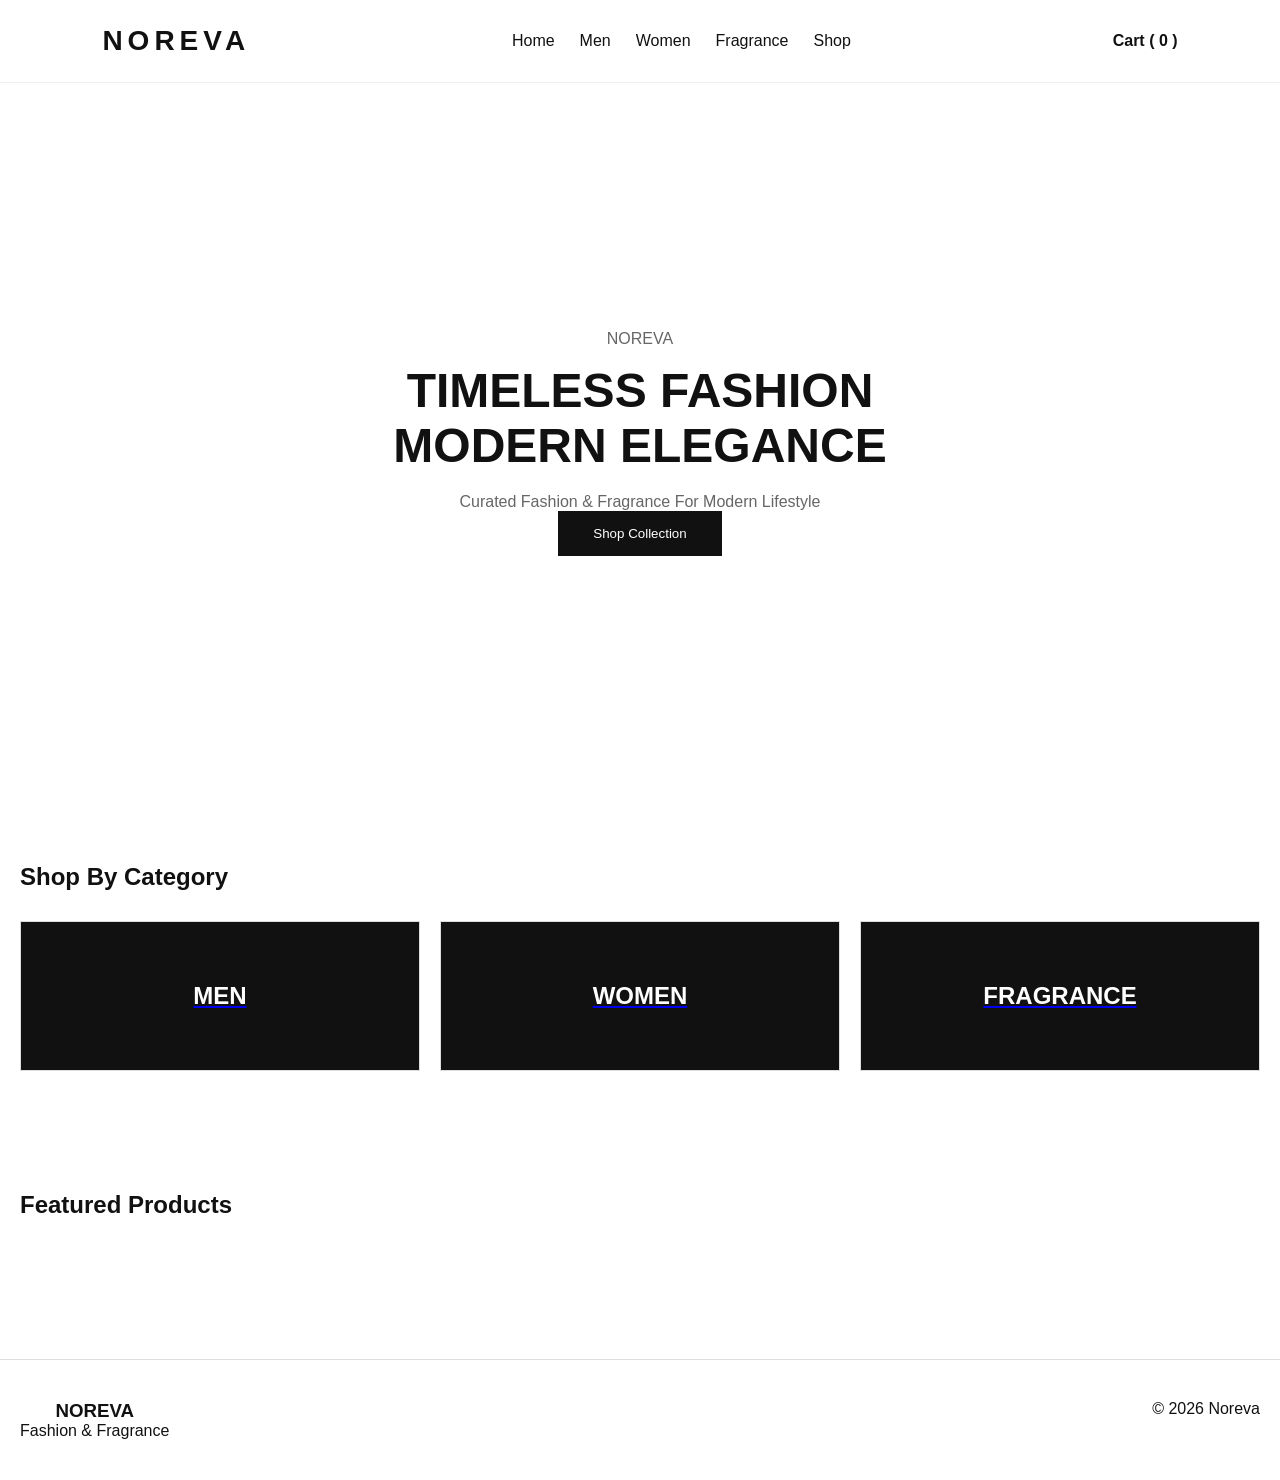
<file: index.html>
<!doctype html>
<html lang="en">
  <head>
    <meta charset="UTF-8" />
    <meta name="viewport" content="width=device-width, initial-scale=1.0" />

    <title>Noreva</title>

    <link rel="stylesheet" href="css/style.css" />
  </head>

  <body>
    <header>
      <div class="logo">NOREVA</div>

      <nav>
        <a href="index.html"> Home </a>

        <a href="shop.html?category=Men"> Men </a>

        <a href="shop.html?category=Women"> Women </a>

        <a href="shop.html?category=Fragrance"> Fragrance </a>

        <a href="shop.html"> Shop </a>
      </nav>

      <div class="cart-btn">
        <a href="cart.html">
          Cart (
          <span id="cartCount"> 0 </span>
          )
        </a>
      </div>
    </header>

    <section class="hero">
      <div class="hero-content">
        <p class="hero-tag">NOREVA</p>

        <h1>
          TIMELESS FASHION
          <br />
          MODERN ELEGANCE
        </h1>

        <p>Curated Fashion & Fragrance For Modern Lifestyle</p>

        <a href="shop.html">
          <button>Shop Collection</button>
        </a>
      </div>
    </section>

    <section class="categories">
      <h2>Shop By Category</h2>

      <div class="category-grid">
        <a href="shop.html?category=Men">
          <div class="category-card">MEN</div>
        </a>

        <a href="shop.html?category=Women">
          <div class="category-card">WOMEN</div>
        </a>

        <a href="shop.html?category=Fragrance">
          <div class="category-card">FRAGRANCE</div>
        </a>
      </div>
    </section>
    <section class="featured">
      <h2>Featured Products</h2>

      <div id="featuredProducts"></div>
    </section>

    <!-- <section class="products">
      <h2>Featured Products</h2>

      <div id="productGrid"></div>
    </section> -->

    <footer>
      <div>
        <h3>NOREVA</h3>

        <p>Fashion & Fragrance</p>
      </div>

      <div>© 2026 Noreva</div>
    </footer>

    <script src="js/app.js"></script>
    <script src="js/common.js"></script>
    <script src="js/home.js"></script>
  </body>
</html>
</file>
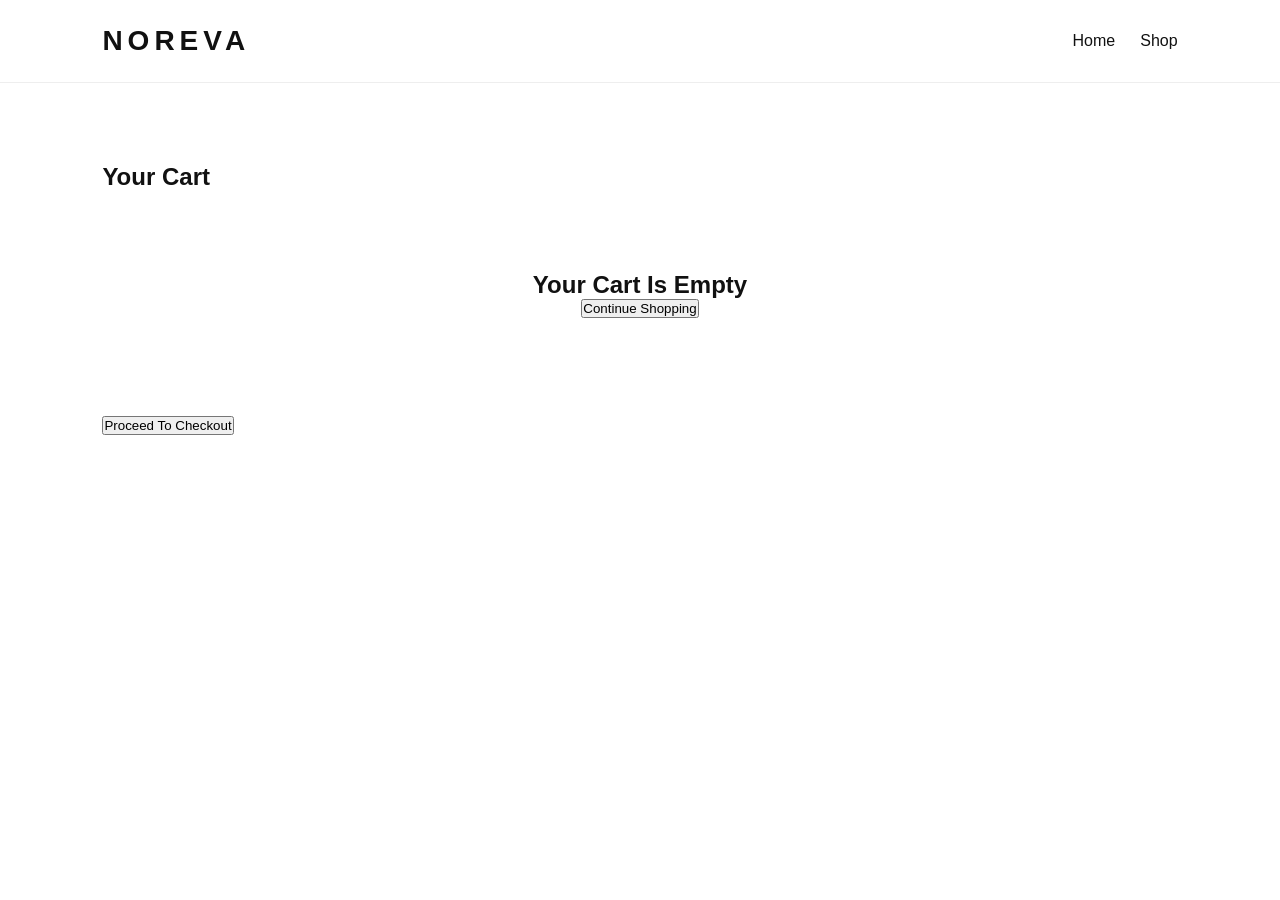
<file: cart.html>
<!doctype html>
<html lang="en">
  <head>
    <meta charset="UTF-8" />
    <meta name="viewport" content="width=device-width, initial-scale=1.0" />

    <title>Cart | Noreva</title>

    <link rel="stylesheet" href="css/style.css" />
  </head>

  <body>
    <header>
      <div class="logo">NOREVA</div>

      <nav>
        <a href="index.html">Home</a>
        <a href="shop.html">Shop</a>
      </nav>
    </header>

    <section class="products">
      <h2>Your Cart</h2>

      <div id="cartItems"></div>

      <h3 id="totalPrice">Total: ৳ 0</h3>
      <br />

      <a href="checkout.html">
        <button>Proceed To Checkout</button>
      </a>
    </section>

    <script src="js/cart.js"></script>
  </body>
</html>
</file>
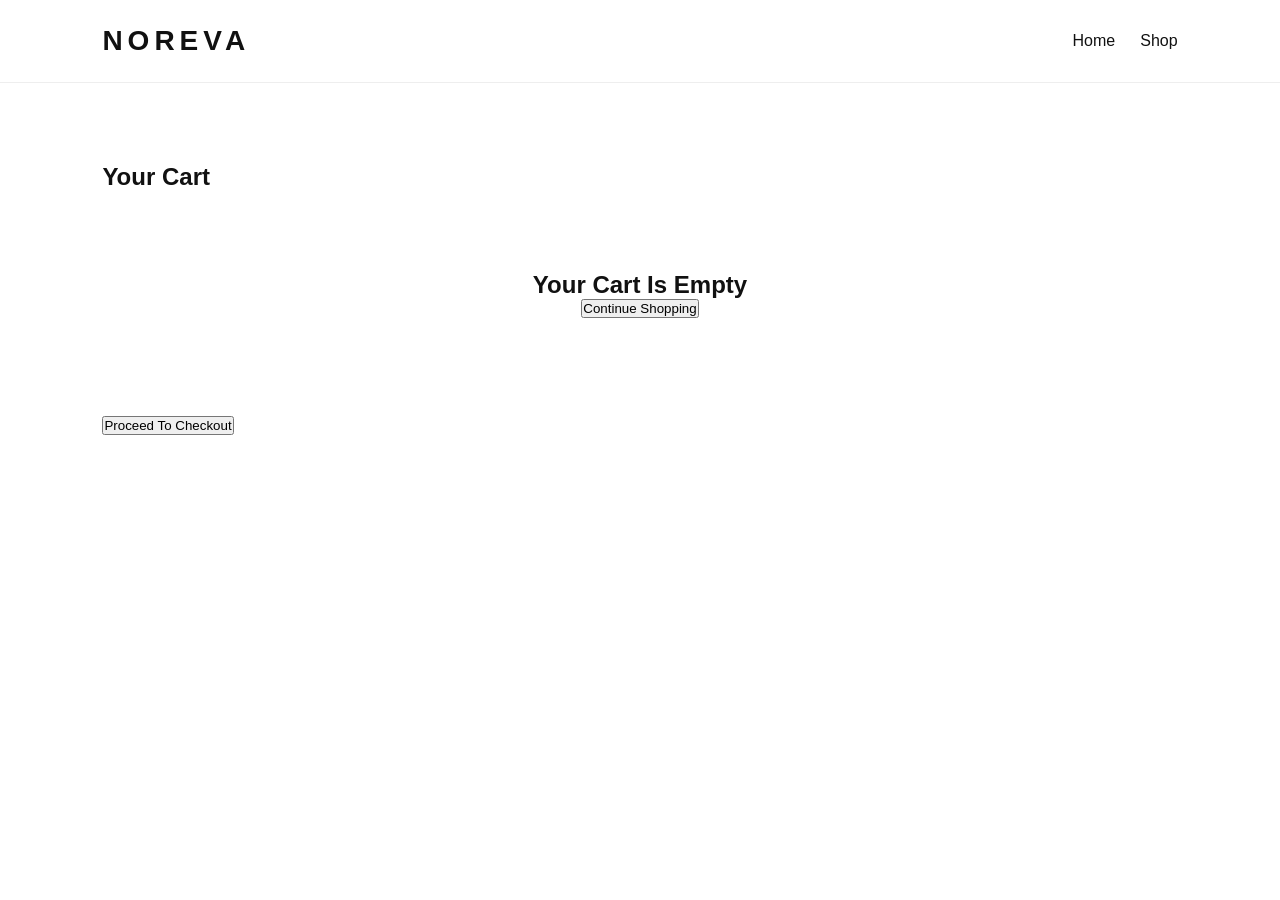
<file: checkout.html>
<!doctype html>
<html lang="en">
  <head>
    <meta charset="UTF-8" />

    <meta name="viewport" content="width=device-width,initial-scale=1" />

    <title>Checkout | Noreva</title>

    <link rel="stylesheet" href="css/style.css" />
  </head>

  <body>
    <header>
      <div class="logo">NOREVA</div>
    </header>

    <section class="products">
      <h2>Checkout</h2>

      <form id="checkoutForm">
        <input type="text" id="name" placeholder="Full Name" required />

        <br /><br />

        <input type="text" id="phone" placeholder="Mobile Number" required />

        <br /><br />

        <textarea id="address" placeholder="Full Address" required></textarea>

        <br /><br />

        <textarea id="note" placeholder="Order Note"></textarea>

        <br /><br />

        <div id="orderSummary"></div>

        <h3 id="checkoutTotal">Total: ৳ 0</h3>

        <br />

        <button type="submit">Place Order</button>
      </form>
    </section>

    <script src="js/checkout.js"></script>
  </body>
</html>
</file>
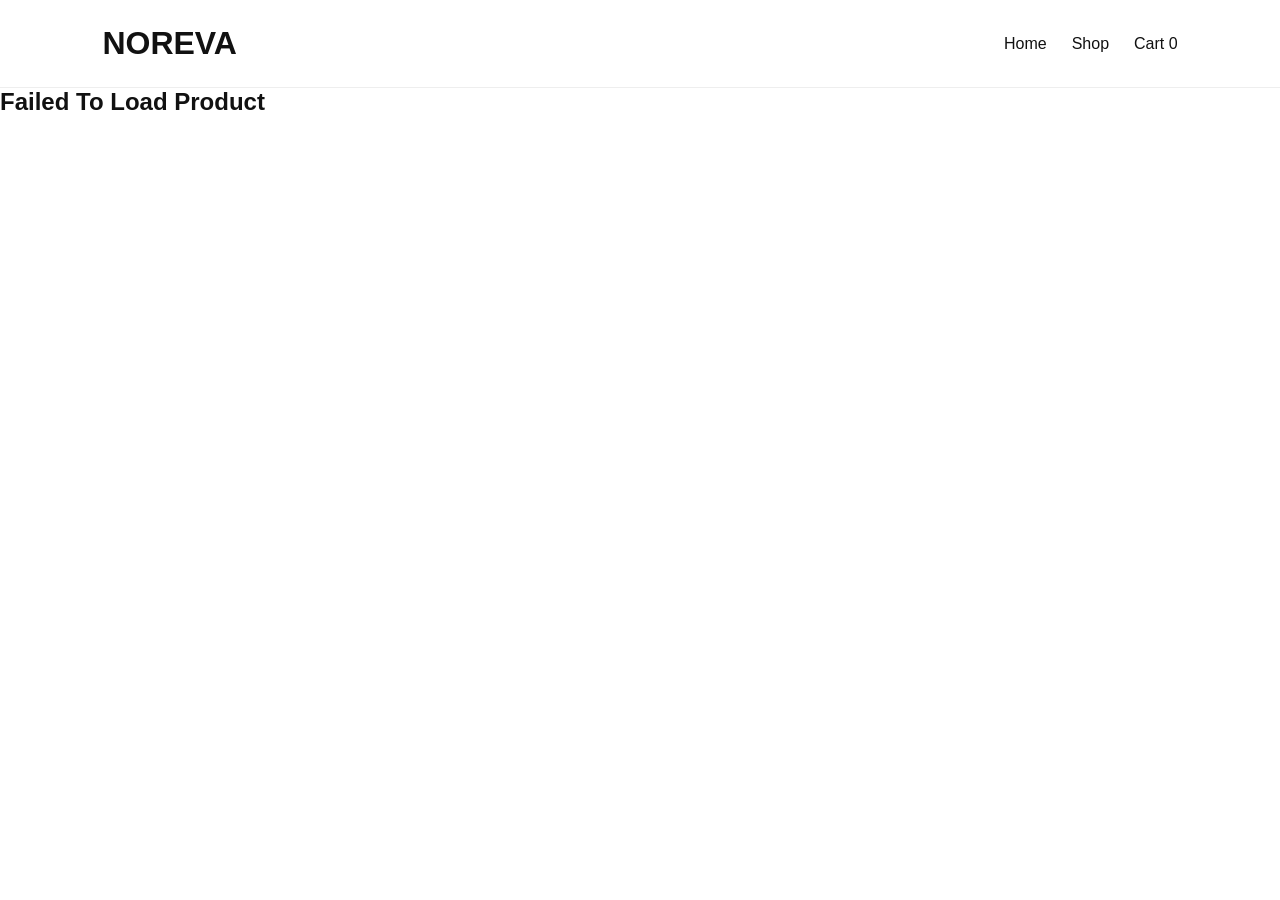
<file: product.html>
<!doctype html>
<html lang="en">
  <head>
    <meta charset="UTF-8" />
    <meta name="viewport" content="width=device-width, initial-scale=1" />

    <title>Product | Noreva</title>

    <link rel="stylesheet" href="css/style.css" />
  </head>

  <body>
    <header>
      <h1>NOREVA</h1>

      <nav>
        <a href="index.html">Home</a>

        <a href="shop.html">Shop</a>

        <a href="cart.html">
          Cart

          <span id="cartCount"> 0 </span>
        </a>
      </nav>
    </header>

    <main>
      <div id="productDetails">Loading...</div>
    </main>

    <script src="js/common.js"></script>
    <script src="js/product.js"></script>
  </body>
</html>
</file>
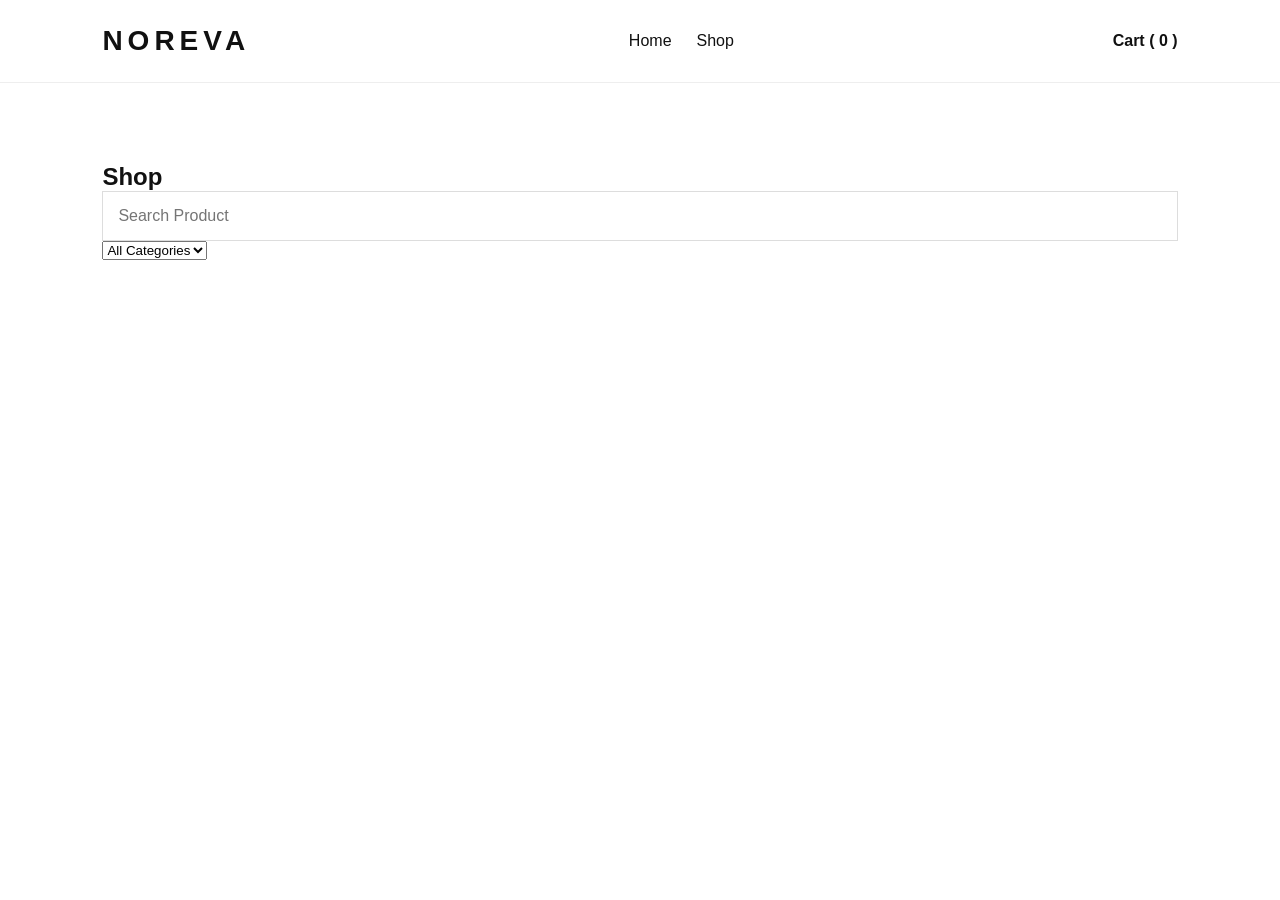
<file: shop.html>
<!doctype html>
<html>
  <head>
    <meta charset="UTF-8" />

    <meta name="viewport" content="width=device-width,initial-scale=1" />

    <title>Shop | Noreva</title>

    <link rel="stylesheet" href="css/style.css" />
  </head>

  <body>
    <header>
      <div class="logo">NOREVA</div>

      <nav>
        <a href="index.html">Home</a>

        <a href="shop.html">Shop</a>
      </nav>

      <div class="cart-btn">
        <a href="cart.html">
          Cart (
          <span id="cartCount"> 0 </span>
          )
        </a>
      </div>
    </header>

    <section class="products">
      <h2>Shop</h2>

      <input type="text" id="search" placeholder="Search Product" />

      <select id="category">
        <option value="">All Categories</option>

        <option value="Men">Men</option>

        <option value="Women">Women</option>

        <option value="Fragrance">Fragrance</option>
      </select>

      <div id="productGrid"></div>
    </section>

    <script src="js/common.js"></script>
    <script src="js/shop.js"></script>
  </body>
</html>
</file>
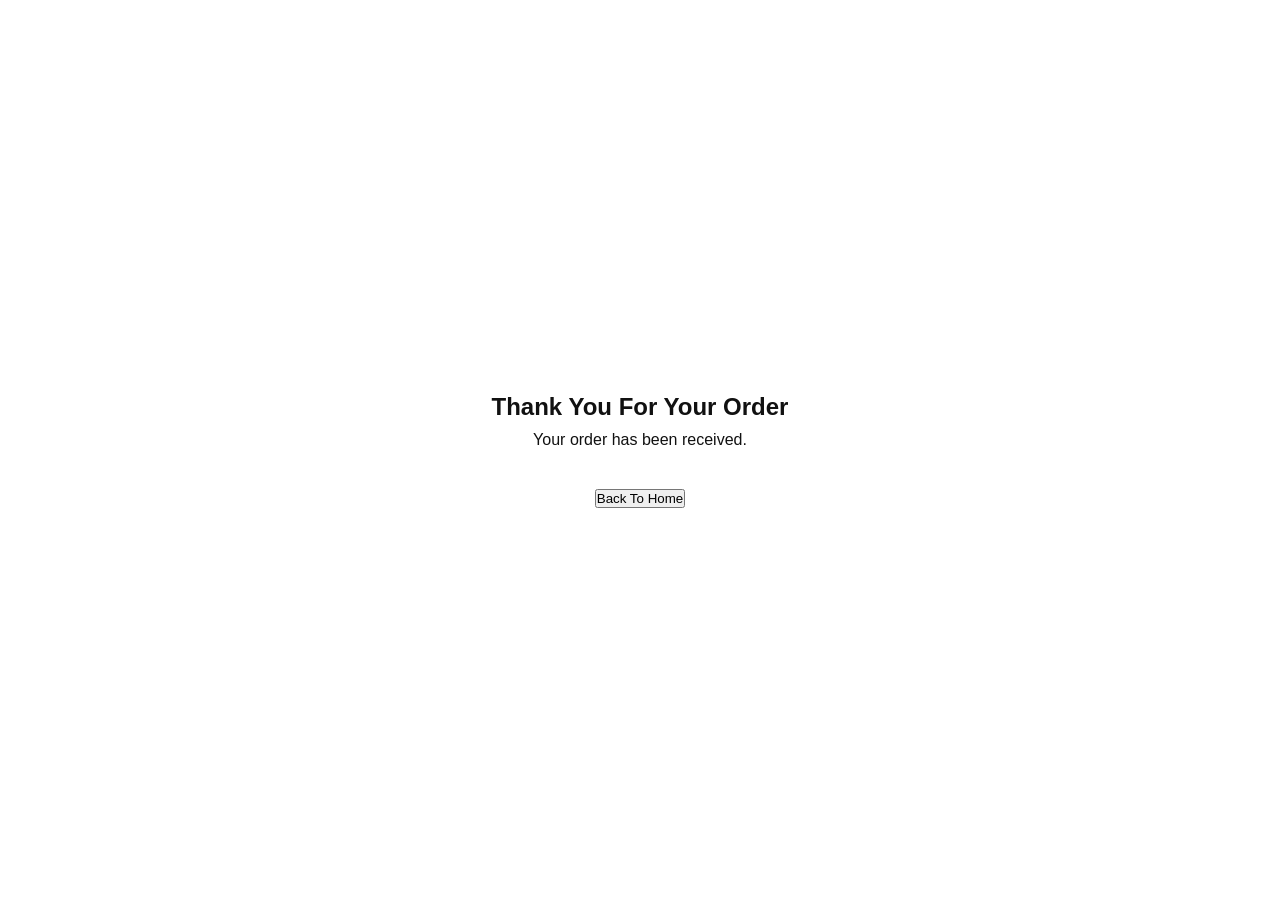
<file: success.html>
<!doctype html>
<html lang="en">
  <head>
    <meta charset="UTF-8" />
    <meta name="viewport" content="width=device-width,initial-scale=1" />

    <title>Order Success | Noreva</title>

    <link rel="stylesheet" href="css/style.css" />
  </head>

  <body>
    <section class="success-page">
      <h1>Thank You For Your Order</h1>

      <p>Your order has been received.</p>

      <h2 id="orderId"></h2>

      <a href="index.html">
        <button>Back To Home</button>
      </a>
    </section>

    <script>
      const orderId = localStorage.getItem("lastOrderId");

      document.getElementById("orderId").innerText = orderId || "";
    </script>
  </body>
</html>
</file>
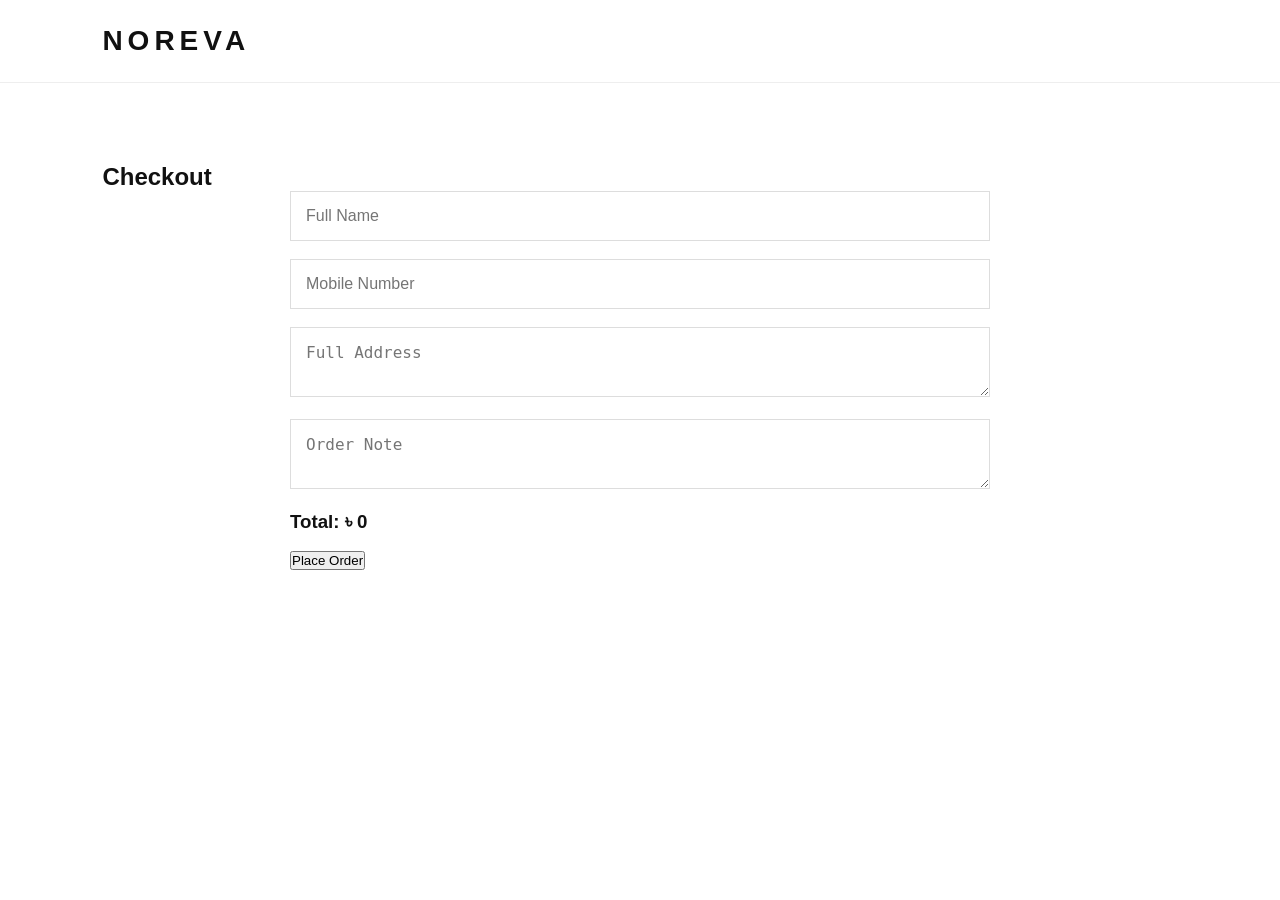
<file: js/checkout.html>
<!doctype html>
<html lang="en">
  <head>
    <meta charset="UTF-8" />

    <meta name="viewport" content="width=device-width,initial-scale=1" />

    <title>Checkout | Noreva</title>

    <link rel="stylesheet" href="css/style.css" />
  </head>

  <body>
    <header>
      <div class="logo">NOREVA</div>
    </header>

    <section class="products">
      <h2>Checkout</h2>

      <form id="checkoutForm">
        <input type="text" id="name" placeholder="Full Name" required />

        <br /><br />

        <input type="text" id="phone" placeholder="Mobile Number" required />

        <br /><br />

        <textarea id="address" placeholder="Full Address" required></textarea>

        <br /><br />

        <textarea id="note" placeholder="Order Note"></textarea>

        <br /><br />

        <h3 id="checkoutTotal">Total: ৳ 0</h3>

        <br />

        <button type="submit">Place Order</button>
      </form>
    </section>

    <script src="js/checkout.js"></script>
  </body>
</html>
</file>
<file: css/style.css>
* {
  margin: 0;
  padding: 0;
  box-sizing: border-box;
}

body {
  font-family: Arial, sans-serif;
  background: #fff;
  color: #111;
}

header {
  display: flex;
  justify-content: space-between;
  align-items: center;
  padding: 25px 8%;
  border-bottom: 1px solid #eee;
}

.logo {
  font-size: 28px;
  font-weight: 700;
  letter-spacing: 5px;
}

nav {
  display: flex;
  gap: 25px;
}

nav a {
  text-decoration: none;
  color: #111;
}

.cart-btn {
  cursor: pointer;
}

.hero {
  height: 80vh;
  display: flex;
  align-items: center;
  justify-content: center;
  text-align: center;
}

.hero-content h1 {
  font-size: 70px;
  margin: 15px 0;
}

.small-text {
  letter-spacing: 3px;
  text-transform: uppercase;
}

.hero button {
  padding: 15px 35px;
  border: none;
  background: #111;
  color: white;
  cursor: pointer;
}

.categories {
  padding: 80px 8%;
}

.categories h2 {
  margin-bottom: 30px;
}

.category-grid {
  display: grid;
  grid-template-columns: repeat(3, 1fr);
  gap: 20px;
}

.category-card {
  border: 1px solid #ddd;
  padding: 70px;
  text-align: center;
}

.products {
  padding: 80px 8%;
}

#productGrid {
  display: grid;
  grid-template-columns: repeat(4, 1fr);
  gap: 25px;
}

.product-card {
  border: 1px solid #eee;
  padding: 15px;
}

.product-card img {
  width: 100%;
  height: 300px;
  object-fit: cover;
}

.product-card h3 {
  margin-top: 10px;
}

.product-card p {
  margin-top: 5px;
}

footer {
  padding: 30px;
  text-align: center;
  border-top: 1px solid #eee;
  margin-top: 50px;
}

.cart-btn a {
  text-decoration: none;
  color: #111;
  font-weight: 600;
}

.product-card button {
  width: 100%;

  padding: 12px;

  border: none;

  background: #111;

  color: white;

  cursor: pointer;

  margin-top: 10px;
}

input,
textarea {
  width: 100%;

  padding: 15px;

  border: 1px solid #ddd;

  font-size: 16px;
}

form {
  max-width: 700px;

  margin: auto;
}

.hero {
  min-height: 70vh;

  display: flex;

  align-items: center;

  justify-content: center;

  text-align: center;

  padding: 60px 20px;
}

.hero h1 {
  font-size: 48px;

  margin-bottom: 20px;
}

.hero p {
  color: #666;
}

.categories {
  padding: 60px 20px;
}

.category-grid {
  display: grid;

  grid-template-columns: repeat(3, 1fr);

  gap: 20px;

  margin-top: 30px;
}

.category-card {
  background: #111;

  color: white;

  text-align: center;

  padding: 60px 20px;

  font-size: 24px;

  font-weight: 600;

  cursor: pointer;

  transition: 0.3s;
}

.category-card:hover {
  transform: translateY(-5px);
}

.featured {
  padding: 60px 20px;
}

#featuredProducts {
  display: grid;

  grid-template-columns: repeat(4, 1fr);

  gap: 20px;
}

footer {
  margin-top: 80px;

  padding: 40px 20px;

  border-top: 1px solid #ddd;

  display: flex;

  justify-content: space-between;
}

.qty-box {
  display: flex;

  justify-content: center;

  align-items: center;

  gap: 10px;

  margin: 10px 0;
}

.qty-box button {
  width: 35px;

  height: 35px;

  padding: 0;
}

.success-page {
  min-height: 100vh;

  display: flex;

  flex-direction: column;

  justify-content: center;

  align-items: center;

  text-align: center;

  padding: 20px;
}

.success-page h1 {
  margin-bottom: 10px;
}

.success-page h2 {
  margin: 20px 0;
}

.empty-cart {
  text-align: center;

  padding: 80px 20px;
}

.product-detail {
  display: grid;

  grid-template-columns: 1fr 1fr;

  gap: 40px;

  padding: 40px 20px;
}

.product-detail img {
  width: 100%;

  border-radius: 10px;
}

@media (max-width: 768px) {
  .product-detail {
    grid-template-columns: 1fr;
  }
}

@media (max-width: 768px) {
  nav {
    display: none;
  }

  .hero-content h1 {
    font-size: 42px;
  }

  .category-grid {
    grid-template-columns: 1fr;
  }

  #productGrid {
    grid-template-columns: 1fr;
  }
}

@media (max-width: 768px) {
  .hero h1 {
    font-size: 32px;
  }

  .category-grid {
    grid-template-columns: 1fr;
  }

  #featuredProducts {
    grid-template-columns: 1fr 1fr;
  }

  footer {
    flex-direction: column;

    gap: 20px;
  }
}
</file>
<file: js/css/style.css>
* {
  margin: 0;
  padding: 0;
  box-sizing: border-box;
}

body {
  font-family: Arial, sans-serif;
  background: #fff;
  color: #111;
}

header {
  display: flex;
  justify-content: space-between;
  align-items: center;
  padding: 25px 8%;
  border-bottom: 1px solid #eee;
}

.logo {
  font-size: 28px;
  font-weight: 700;
  letter-spacing: 5px;
}

nav {
  display: flex;
  gap: 25px;
}

nav a {
  text-decoration: none;
  color: #111;
}

.cart-btn {
  cursor: pointer;
}

.hero {
  height: 80vh;
  display: flex;
  align-items: center;
  justify-content: center;
  text-align: center;
}

.hero-content h1 {
  font-size: 70px;
  margin: 15px 0;
}

.small-text {
  letter-spacing: 3px;
  text-transform: uppercase;
}

.hero button {
  padding: 15px 35px;
  border: none;
  background: #111;
  color: white;
  cursor: pointer;
}

.categories {
  padding: 80px 8%;
}

.categories h2 {
  margin-bottom: 30px;
}

.category-grid {
  display: grid;
  grid-template-columns: repeat(3, 1fr);
  gap: 20px;
}

.category-card {
  border: 1px solid #ddd;
  padding: 70px;
  text-align: center;
}

.products {
  padding: 80px 8%;
}

#productGrid {
  display: grid;
  grid-template-columns: repeat(4, 1fr);
  gap: 25px;
}

.product-card {
  border: 1px solid #eee;
  padding: 15px;
}

.product-card img {
  width: 100%;
  height: 300px;
  object-fit: cover;
}

.product-card h3 {
  margin-top: 10px;
}

.product-card p {
  margin-top: 5px;
}

footer {
  padding: 30px;
  text-align: center;
  border-top: 1px solid #eee;
  margin-top: 50px;
}

.cart-btn a {
  text-decoration: none;
  color: #111;
  font-weight: 600;
}

.product-card button {
  width: 100%;

  padding: 12px;

  border: none;

  background: #111;

  color: white;

  cursor: pointer;

  margin-top: 10px;
}

input,
textarea {
  width: 100%;

  padding: 15px;

  border: 1px solid #ddd;

  font-size: 16px;
}

form {
  max-width: 700px;

  margin: auto;
}

@media (max-width: 768px) {
  nav {
    display: none;
  }

  .hero-content h1 {
    font-size: 42px;
  }

  .category-grid {
    grid-template-columns: 1fr;
  }

  #productGrid {
    grid-template-columns: 1fr;
  }
}
</file>
